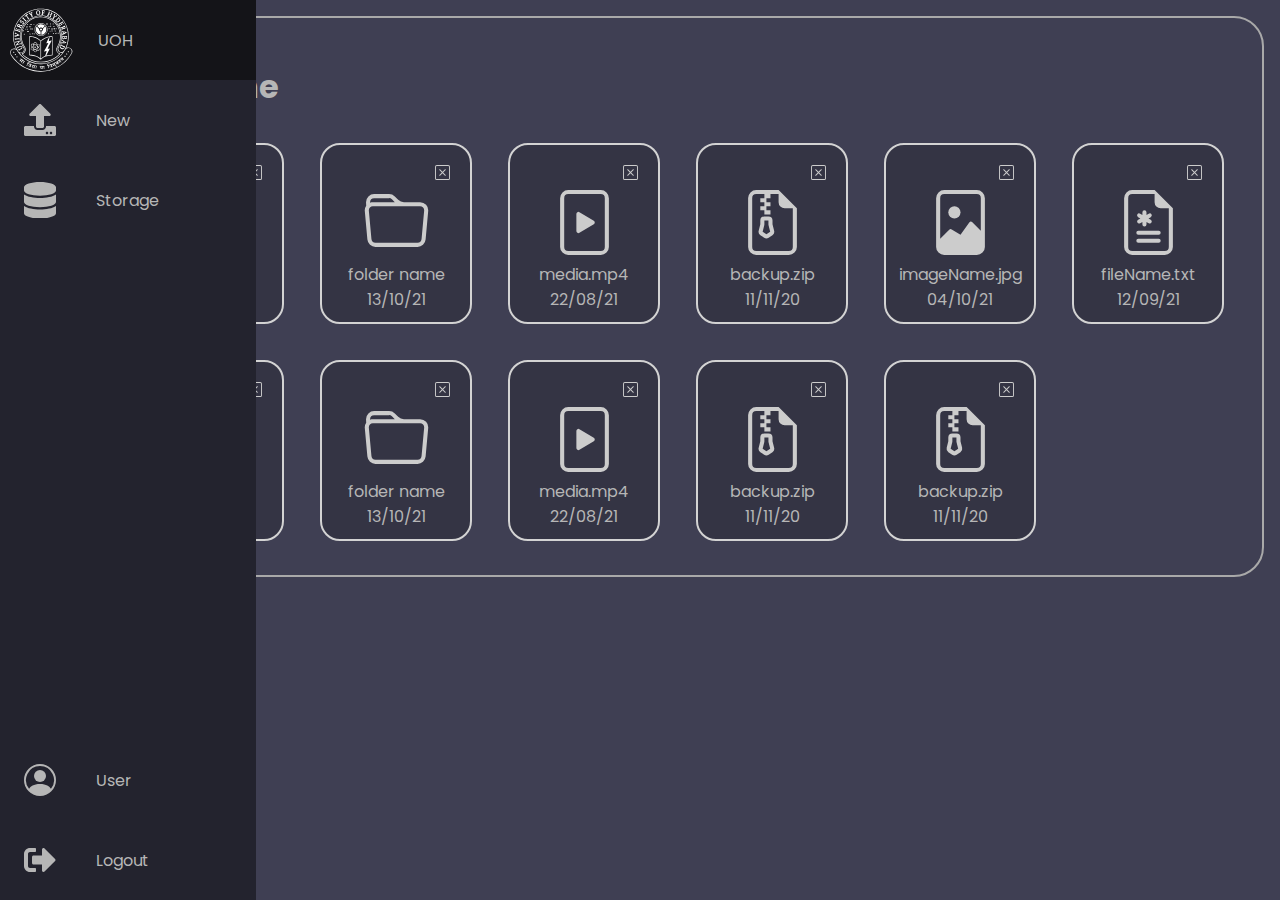
<file: index.html>
<!DOCTYPE html>
<html lang="en">


<head>
    <meta charset="UTF-8">
    <meta http-equiv="X-UA-Compatible" content="IE=edge">
    <meta name="viewport" content="width=device-width, initial-scale=1.0">
    <title>Home - UOH Docs</title>
    <link href="https://fonts.googleapis.com/css2?family=Poppins:wght@700&display=swap" rel="stylesheet">
    <link rel="stylesheet" href="style.css">

    <style>
        main {
            background: transparent;
            z-index: -1;
        }

        nav {
            z-index: 1;
        }

        .container {
            width: 100%;
            display: flex;
            flex-wrap: wrap;
            gap: 1em;
            /* justify-content: space-evenly; */
        }


        .mini-container {
            width: 100px;
            display: flex;
            flex-direction: column;
            border: 2px solid lightgrey;
            border-radius: 20px;
            margin: 10px;
            padding: 10px;
            align-items: center;
            justify-content: center;
            background: #343444;
            flex: 0 1 8em;
            /* margin-right: auto; */
            /* z-index: -1; */
        }

        .container img {
            width: 65px;
            filter: invert(0.8);
            cursor: pointer;

        }

        .file-name {
            cursor: pointer;
        }

        .actions {
            width: 100%;
            display: flex;
            align-items: center;
            justify-content: center;
        }

        .actions img {
            width: 15px;
            margin: 5px;
            padding: 5px;
            margin-left: auto;
        }
    </style>
</head>

<body>

    <nav class="navbar">
        <ul class="navbar-nav">

            <li class="nav-item logo">
                <a href="./index.html" class="nav-link">
                    <img src="./icons/uoh.svg" alt="uoh logo" id="logo-img">
                    <span class="link-text">UOH</span>
                </a>
            </li>

            <li class="nav-item">
                <a href="./upload.html" class="nav-link">
                    <svg aria-hidden="true" focusable="false" data-prefix="fas" data-icon="upload"
                        class="svg-inline--fa fa-upload fa-w-16" role="img" xmlns="http://www.w3.org/2000/svg"
                        viewBox="0 0 512 512">
                        <path fill="currentColor"
                            d="M296 384h-80c-13.3 0-24-10.7-24-24V192h-87.7c-17.8 0-26.7-21.5-14.1-34.1L242.3 5.7c7.5-7.5 19.8-7.5 27.3 0l152.2 152.2c12.6 12.6 3.7 34.1-14.1 34.1H320v168c0 13.3-10.7 24-24 24zm216-8v112c0 13.3-10.7 24-24 24H24c-13.3 0-24-10.7-24-24V376c0-13.3 10.7-24 24-24h136v8c0 30.9 25.1 56 56 56h80c30.9 0 56-25.1 56-56v-8h136c13.3 0 24 10.7 24 24zm-124 88c0-11-9-20-20-20s-20 9-20 20 9 20 20 20 20-9 20-20zm64 0c0-11-9-20-20-20s-20 9-20 20 9 20 20 20 20-9 20-20z">
                        </path>
                    </svg>
                    <span class="link-text">New</span>
                </a>
            </li>

            <li class="nav-item">
                <a href="./storage.html" class="nav-link">
                    <svg aria-hidden="true" focusable="false" data-prefix="fas" data-icon="database"
                        class="svg-inline--fa fa-database fa-w-14" role="img" xmlns="http://www.w3.org/2000/svg"
                        viewBox="0 0 448 512">
                        <path fill="currentColor"
                            d="M448 73.143v45.714C448 159.143 347.667 192 224 192S0 159.143 0 118.857V73.143C0 32.857 100.333 0 224 0s224 32.857 224 73.143zM448 176v102.857C448 319.143 347.667 352 224 352S0 319.143 0 278.857V176c48.125 33.143 136.208 48.572 224 48.572S399.874 209.143 448 176zm0 160v102.857C448 479.143 347.667 512 224 512S0 479.143 0 438.857V336c48.125 33.143 136.208 48.572 224 48.572S399.874 369.143 448 336z">
                        </path>
                    </svg>
                    <span class="link-text">Storage</span>
                </a>
            </li>

            <li class="nav-item">
                <a href="./user.html" class="nav-link">
                    <svg xmlns="http://www.w3.org/2000/svg" fill="currentColor" class="bi bi-person-circle"
                        viewBox="0 0 16 16">
                        <path d="M11 6a3 3 0 1 1-6 0 3 3 0 0 1 6 0z" />
                        <path fill-rule="evenodd"
                            d="M0 8a8 8 0 1 1 16 0A8 8 0 0 1 0 8zm8-7a7 7 0 0 0-5.468 11.37C3.242 11.226 4.805 10 8 10s4.757 1.225 5.468 2.37A7 7 0 0 0 8 1z" />
                    </svg>
                    <span class="link-text">User</span>
                </a>
            </li>

            <li class="nav-item">
                <a href="./homepage.html" class="nav-link">
                    <svg aria-hidden="true" focusable="false" data-prefix="fas" data-icon="sign-out-alt"
                        class="svg-inline--fa fa-sign-out-alt fa-w-16" role="img" xmlns="http://www.w3.org/2000/svg"
                        viewBox="0 0 512 512">
                        <path fill="currentColor"
                            d="M497 273L329 441c-15 15-41 4.5-41-17v-96H152c-13.3 0-24-10.7-24-24v-96c0-13.3 10.7-24 24-24h136V88c0-21.4 25.9-32 41-17l168 168c9.3 9.4 9.3 24.6 0 34zM192 436v-40c0-6.6-5.4-12-12-12H96c-17.7 0-32-14.3-32-32V160c0-17.7 14.3-32 32-32h84c6.6 0 12-5.4 12-12V76c0-6.6-5.4-12-12-12H96c-53 0-96 43-96 96v192c0 53 43 96 96 96h84c6.6 0 12-5.4 12-12z">
                        </path>
                    </svg>
                    <span class="link-text">Logout</span>
                </a>
            </li>

        </ul>
    </nav>


    <main>
        <h1>
            Welcome
        </h1>

        <div class="container">

            <div class="mini-container">
                <div class="actions">
                    <img src="./icons/deleteIcon.svg" alt="delete icon" draggable="false">
                </div>
                <div class="content">
                    <img src="./icons/fileIconNew.svg" alt="file icon" draggable="false">
                </div>
                <div class="file-name">
                    fileName.txt
                </div>
                <div class="actions">
                    <span class="date-modified">12/09/21</span>
                </div>

            </div>

            <div class="mini-container">
                <div class="actions">
                    <img src="./icons/deleteIcon.svg" alt="delete icon" draggable="false">
                </div>
                <div class="content">
                    <img src="./icons/folderIcon.svg" alt="folder icon" draggable="false">
                </div>
                <div class="file-name">
                    folder name
                </div>
                <div class="actions">
                    <span class="date-modified">13/10/21</span>
                </div>

            </div>

            <div class="mini-container">
                <div class="actions">
                    <img src="./icons/deleteIcon.svg" alt="delete icon" draggable="false">
                </div>
                <div class="content">
                    <img src="./icons/mediaFile.svg" alt="media icon" draggable="false">
                </div>
                <div class="file-name">
                    media.mp4
                </div>
                <div class="actions">
                    <span class="date-modified">22/08/21</span>
                </div>

            </div>

            <div class="mini-container">
                <div class="actions">
                    <img src="./icons/deleteIcon.svg" alt="delete icon" draggable="false">
                </div>
                <div class="content">
                    <img src="./icons/folderZipIcon.svg" alt="folder zip icon" draggable="false">
                </div>
                <div class="file-name">
                    backup.zip
                </div>
                <div class="actions">
                    <span class="date-modified">11/11/20</span>
                </div>

            </div>

            <div class="mini-container">
                <div class="actions">
                    <img src="./icons/deleteIcon.svg" alt="delete icon" draggable="false">
                </div>
                <div class="content">
                    <img src="./icons/imageFile.svg" alt="image icon" draggable="false">
                </div>
                <div class="file-name">
                    imageName.jpg
                </div>
                <div class="actions">
                    <span class="date-modified">04/10/21</span>
                </div>

            </div>

            <div class="mini-container">
                <div class="actions">
                    <img src="./icons/deleteIcon.svg" alt="delete icon" draggable="false">
                </div>
                <div class="content">
                    <img src="./icons/fileIconNew.svg" alt="file icon" draggable="false">
                </div>
                <div class="file-name">
                    fileName.txt
                </div>
                <div class="actions">
                    <span class="date-modified">12/09/21</span>
                </div>

            </div>

            <div class="mini-container">
                <div class="actions">
                    <img src="./icons/deleteIcon.svg" alt="delete icon" draggable="false">
                </div>
                <div class="content">
                    <img src="./icons/fileIconNew.svg" alt="file icon" draggable="false">
                </div>
                <div class="file-name">
                    fileName.txt
                </div>
                <div class="actions">
                    <span class="date-modified">12/09/21</span>
                </div>

            </div>

            <div class="mini-container">
                <div class="actions">
                    <img src="./icons/deleteIcon.svg" alt="delete icon" draggable="false">
                </div>
                <div class="content">
                    <img src="./icons/folderIcon.svg" alt="folder icon" draggable="false">
                </div>
                <div class="file-name">
                    folder name
                </div>
                <div class="actions">
                    <span class="date-modified">13/10/21</span>
                </div>

            </div>

            <div class="mini-container">
                <div class="actions">
                    <img src="./icons/deleteIcon.svg" alt="delete icon" draggable="false">
                </div>
                <div class="content">
                    <img src="./icons/mediaFile.svg" alt="media icon" draggable="false">
                </div>
                <div class="file-name">
                    media.mp4
                </div>
                <div class="actions">
                    <span class="date-modified">22/08/21</span>
                </div>

            </div>

            <div class="mini-container">
                <div class="actions">
                    <img src="./icons/deleteIcon.svg" alt="delete icon" draggable="false">
                </div>
                <div class="content">
                    <img src="./icons/folderZipIcon.svg" alt="folder zip icon" draggable="false">
                </div>
                <div class="file-name">
                    backup.zip
                </div>
                <div class="actions">
                    <span class="date-modified">11/11/20</span>
                </div>

            </div>
            
            <div class="mini-container">
                <div class="actions">
                    <img src="./icons/deleteIcon.svg" alt="delete icon" draggable="false">
                </div>
                <div class="content">
                    <img src="./icons/folderZipIcon.svg" alt="folder zip icon" draggable="false">
                </div>
                <div class="file-name">
                    backup.zip
                </div>
                <div class="actions">
                    <span class="date-modified">11/11/20</span>
                </div>

            </div>
            

        </div>
    </main>


</body>

</html>
</file>
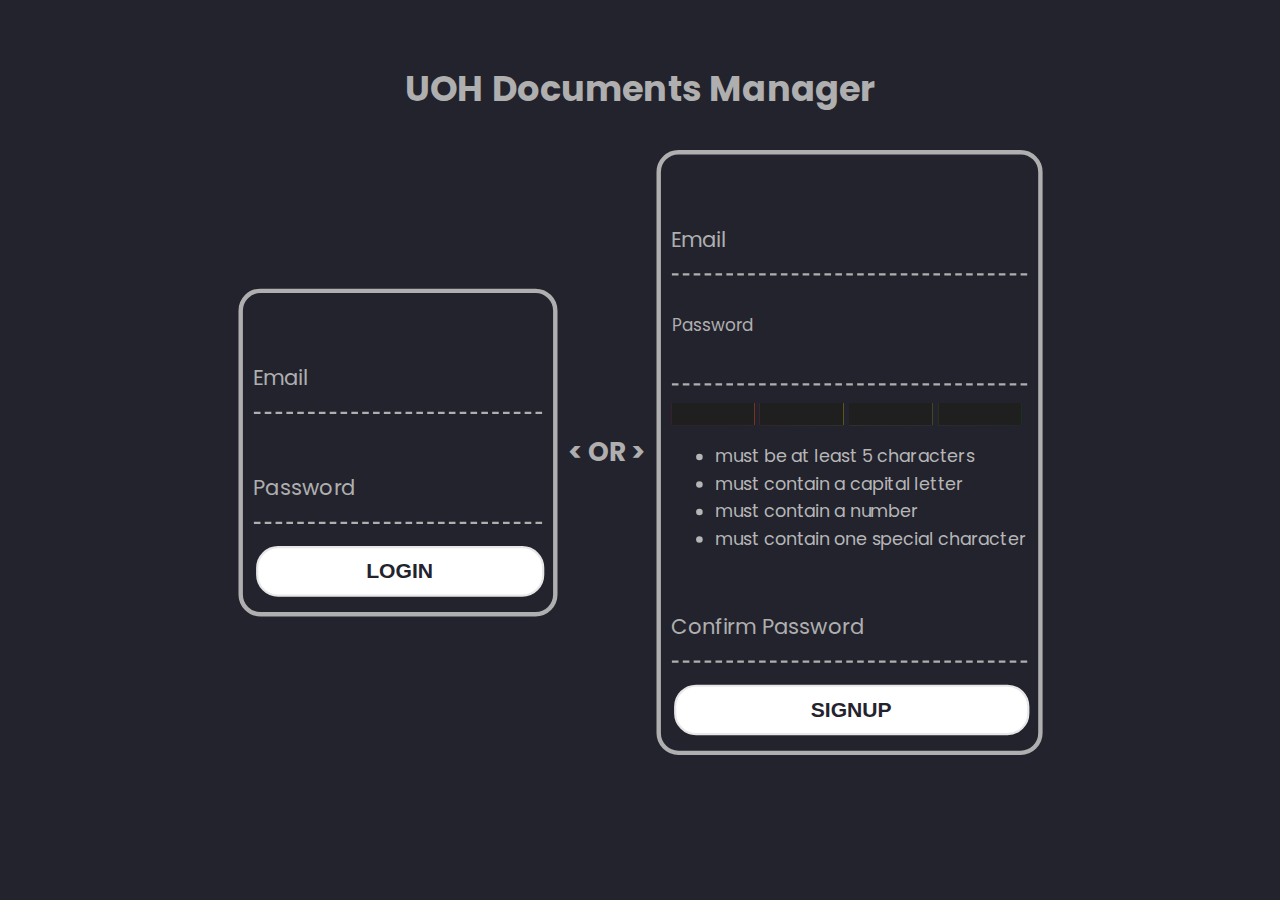
<file: homepage.html>
<!DOCTYPE html>
<html lang="en">


<head>
    <meta charset="UTF-8">
    <meta http-equiv="X-UA-Compatible" content="IE=edge">
    <meta name="viewport" content="width=device-width, initial-scale=1.0">
    <title>UOH Docs</title>
    <link href="https://fonts.googleapis.com/css2?family=Poppins:wght@700&display=swap" rel="stylesheet">
    <link rel="stylesheet" href="style.css">


    <script>
        let strength = 0;
        let validations = [];



        function validatePassword(e) {

            let bar1 = document.querySelector(".bar1");
            let bar2 = document.querySelector(".bar2");
            let bar3 = document.querySelector(".bar3");
            let bar4 = document.querySelector(".bar4");

            let rule1 = document.querySelector(".rule1");
            let rule2 = document.querySelector(".rule2");
            let rule3 = document.querySelector(".rule3");
            let rule4 = document.querySelector(".rule4");

            const password = e.value;
            validations = [
                (password.length > 5),
                (password.search(/[A-Z]/) > -1),
                (password.search(/[0-9]/) > -1),
                (password.search(/[!@#$%^&*]/) > -1)
            ];
            strength = validations.reduce((acc, cur) => acc + cur);

            if (validations[0]) {
                rule1.style.color = "yellowgreen";
            } else {
                rule1.style.color = "orangered";
            }

            if (validations[1]) {
                rule2.style.color = "yellowgreen";
            } else {
                rule2.style.color = "orangered";
            }

            if (validations[2]) {
                rule3.style.color = "yellowgreen";
            } else {
                rule3.style.color = "orangered";
            }

            if (validations[3]) {
                rule4.style.color = "yellowgreen";
            } else {
                rule4.style.color = "orangered";
            }

            if (strength > 0) {
                bar1.classList.add("bar-show");
            } else if (bar1.classList.contains("bar-show")) {
                bar1.classList.remove("bar-show");
            }

            if (strength > 1) {
                bar2.classList.add("bar-show");

            } else if (bar2.classList.contains("bar-show")) {
                bar2.classList.remove("bar-show");
            }

            if (strength > 2) {
                bar3.classList.add("bar-show");

            } else if (bar3.classList.contains("bar-show")) {
                bar3.classList.remove("bar-show");
            }

            if (strength > 3) {
                bar4.classList.add("bar-show");
                document.querySelector(".confirm-password").disabled = false;
            } else if (bar4.classList.contains("bar-show")) {
                bar4.classList.remove("bar-show");
                document.querySelector(".confirm-password").disabled = true;
            }
        }

        function matchPassword() {
            let password = document.querySelector(".password");
            let confirmPassword = document.querySelector(".confirm-password");

            if (password.value == confirmPassword.value) {
                confirmPassword.style.color = "yellowgreen";
            } else {
                confirmPassword.style.color = "orangered";
            }
        }


    </script>

    <style>
        body {
            background-color: #23232e;
            margin: 8vh 10vw;
            transform: scale(1.1);
        }

        .container {
            display: flex;
            flex-direction: column;
            align-items: center;
            justify-content: center;
        }

        .heading {
            color: #afafaf;
        }

        .login-signup {
            display: flex;
            align-items: center;
            justify-content: space-around;
            flex-wrap: wrap;
        }

        .or {
            color: #afafaf;
        }

        .form-container {
            border: 4px solid #afafaf;
            border-radius: 20px;
            padding: 10px;
            margin: 10px;
        }

        form {
            --text-color: #afafaf;
            max-width: 500px;
        }

        .field {
            width: 100%;
            position: relative;
            border-bottom: 2px dashed var(--text-color);
            margin: 4rem auto 1rem;
        }

        .label {
            color: var(--text-color);
            font-size: 1.2rem;
        }

        .input {
            outline: none;
            border: none;
            overflow: hidden;
            margin: 0;
            width: 100%;
            padding: 0.25rem 0;
            background: none;
            color: white;
            font-size: 1.2rem;
            font-weight: bold;
        }

        .input:valid {
            color: yellowgreen;
        }

        .input:invalid {
            color: orangered;
        }

        .field::after {
            content: "";
            position: relative;
            display: block;
            height: 4px;
            width: 100%;
            background: #d16dff;
            transform: scaleX(0);
            transform-origin: 0%;
            transition: transform 500ms ease;
            top: 2px;
        }

        .field:focus-within {
            border-color: transparent;
        }

        .field:focus-within::after {
            transform: scaleX(1);
        }

        .label {
            z-index: -1;
            position: absolute;
            left: 0;
            bottom: 0;
            transform: translateY(-1rem);
            transform-origin: 0%;
            transition: transform 400ms ease;
        }

        .field:focus-within .label,
        .input:not(:placeholder-shown)+.label {
            transform: scale(0.8) translateY(-3rem);
        }

        .strength {
            display: flex;
            height: 20px;
            width: 100%;
        }

        .bar {
            margin-right: 5px;
            height: 100%;
            width: 25%;
            transition: box-shadow 500ms;
            box-shadow: inset 0px 20px #1f1f1f;
        }

        .bar-show {
            box-shadow: none;
        }

        .bar1 {
            background: linear-gradient(to right, red, orangered);
        }

        .bar2 {
            background: linear-gradient(to right, orangered, yellow);
        }

        .bar3 {
            background: linear-gradient(to right, yellow, yellowgreen);
        }

        .bar4 {
            background: linear-gradient(to right, yellowgreen, green);
        }

        button {
            width: 100%;
            border-radius: 20px;
            background-color: white;
            border: none;
            color: #23232e;
            padding: 10px 25px;
            text-align: center;
            text-decoration: none;
            display: inline-block;
            font-size: 1.2rem;
            margin: 4px 2px;
            transition-duration: 0.4s;
            cursor: pointer;
            text-transform: uppercase;
            border: 2px solid #e7e7e7;
            font-weight: bolder;
        }

        button:hover {
            background-color: #afafaf;
        }

        /* Small Screens */
        @media only screen and (max-width: 800px) {
            .login-signup {
                display: flex;
                flex-direction: column;
                justify-content: center;
                align-items: center;
                flex-wrap: wrap;
            }

        }

        /* Large Screens */
        @media only screen and (min-width: 800px) {
            .login-signup {
                display: flex;
                align-items: center;
                justify-content: space-around;
                flex-wrap: wrap;
            }
        }
    </style>
</head>

<body>

    <div class="container">
        <div class="heading">
            <h1>
                UOH Documents Manager
            </h1>
        </div>

        <div class="login-signup">
            <div id="login" class="form-container">

                <form action="./index.html" >
                    <div class="field">
                        <input type="email" name="email" class="input" placeholder="" required />
                        <label for="email" class="label">Email</label>
                    </div>

                    <div class="field">
                        <input type="password" name="password" class="input" placeholder="" required />
                        <label for="password" class="label">Password</label>
                    </div>

                    <div class="button">
                        <button type="submit">
                            LOGIN
                        </button>
                    </div>
                </form>

            </div>

            <div class="or">
                <h2>
                    &lt; OR &gt;
                </h2>
            </div>

            <div id="signup" class="form-container">

                <form onsubmit="return false">

                    <div class="field">
                        <input type="email" name="email" class="input" placeholder="" required />
                        <label for="email" class="label">Email</label>
                    </div>

                    <div class="field">
                        <input type="password" name="password" class="input password" oninput="validatePassword(this)"
                            required />
                        <label for="password" class="label">Password</label>
                    </div>

                    <div class="strength">
                        <span class="bar bar1"></span>
                        <span class="bar bar2"></span>
                        <span class="bar bar3"></span>
                        <span class="bar bar4"></span>
                    </div>

                    <ul>
                        <li class="rule1"> must be at least 5 characters</li>
                        <li class="rule2"> must contain a capital letter</li>
                        <li class="rule3"> must contain a number</li>
                        <li class="rule4"> must contain one special character</li>
                    </ul>

                    <div class="field">
                        <input type="password" name="confirm-password" class="input confirm-password" placeholder=""
                            oninput="matchPassword(this)" required disabled />
                        <label for="confirm-password" class="label">Confirm Password</label>
                    </div>

                    <div class="button">
                        <button type="submit">SIGNUP</button>
                    </div>


                </form>
            </div>
        </div>
    </div>


</body>

</html>
</file>
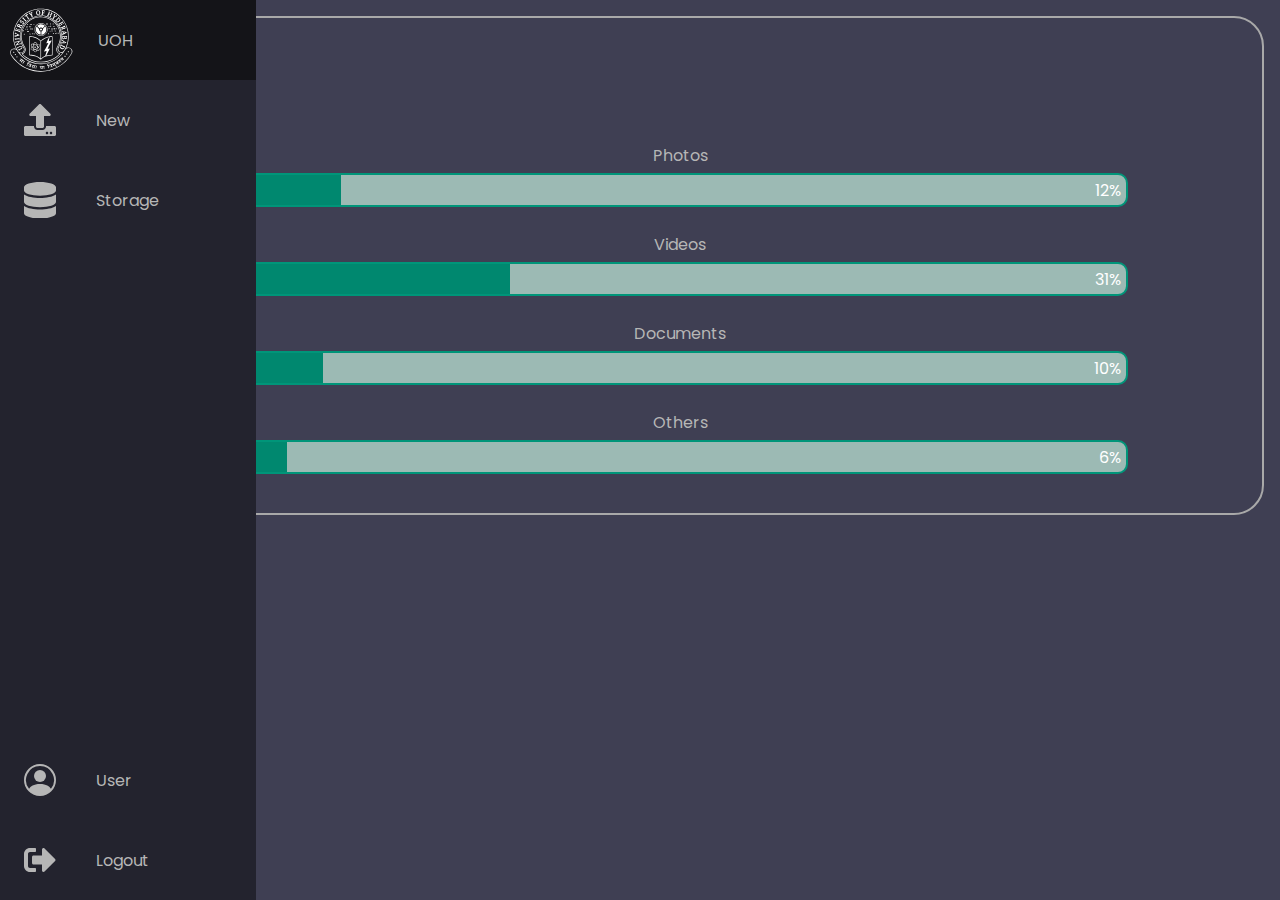
<file: storage.html>
<!DOCTYPE html>
<html lang="en">


<head>
    <meta charset="UTF-8">
    <meta http-equiv="X-UA-Compatible" content="IE=edge">
    <meta name="viewport" content="width=device-width, initial-scale=1.0">
    <title>Storage - UOH Docs</title>
    <link href="https://fonts.googleapis.com/css2?family=Poppins:wght@700&display=swap" rel="stylesheet">
    <link rel="stylesheet" href="style.css">


    <script>
        function updateProgressBar(progressBar, value) {
            value = Math.round(value);
            progressBar.querySelector(".progress__fill").style.width = `${value}%`;
            progressBar.querySelector(".progress__text").textContent = `${value}%`;
        }
    </script>

    <style>
        main {
            background: transparent;
        }

        .container {
            display: flex;
            flex-direction: column;
            align-items: center;
            justify-content: center;
        }

        .cover {
            width: 100%;
            padding: 10px;
            display: flex;
            align-items: center;
            justify-content: center;
            flex-direction: column;
        }

        .progress {
            position: relative;
            border: 2px solid #009579;
            width: 80%;
            height: 30px;
            background: #9cbab4;
            border-radius: 10px;
            overflow: hidden;
            margin: 5px;
            z-index: -1;
        }

        .progress__fill {
            width: 0%;
            height: 100%;
            background: #00886f;
            transition: all 500ms linear;
            /* transition-delay: 500ms; */
        }

        .progress__text {
            position: absolute;
            top: 50%;
            right: 5px;
            transform: translateY(-50%);
            color: #ffffff;
        }
    </style>
</head>

<body>


    <nav class="navbar">
        <ul class="navbar-nav">

            <li class="nav-item logo">
                <a href="./index.html" class="nav-link">
                    <img src="./icons/uoh.svg" alt="uoh logo" id="logo-img">
                    <span class="link-text">UOH</span>
                </a>
            </li>

            <li class="nav-item">
                <a href="./upload.html" class="nav-link">
                    <svg aria-hidden="true" focusable="false" data-prefix="fas" data-icon="upload"
                        class="svg-inline--fa fa-upload fa-w-16" role="img" xmlns="http://www.w3.org/2000/svg"
                        viewBox="0 0 512 512">
                        <path fill="currentColor"
                            d="M296 384h-80c-13.3 0-24-10.7-24-24V192h-87.7c-17.8 0-26.7-21.5-14.1-34.1L242.3 5.7c7.5-7.5 19.8-7.5 27.3 0l152.2 152.2c12.6 12.6 3.7 34.1-14.1 34.1H320v168c0 13.3-10.7 24-24 24zm216-8v112c0 13.3-10.7 24-24 24H24c-13.3 0-24-10.7-24-24V376c0-13.3 10.7-24 24-24h136v8c0 30.9 25.1 56 56 56h80c30.9 0 56-25.1 56-56v-8h136c13.3 0 24 10.7 24 24zm-124 88c0-11-9-20-20-20s-20 9-20 20 9 20 20 20 20-9 20-20zm64 0c0-11-9-20-20-20s-20 9-20 20 9 20 20 20 20-9 20-20z">
                        </path>
                    </svg>
                    <span class="link-text">New</span>
                </a>
            </li>

            <li class="nav-item">
                <a href="./storage.html" class="nav-link">
                    <svg aria-hidden="true" focusable="false" data-prefix="fas" data-icon="database"
                        class="svg-inline--fa fa-database fa-w-14" role="img" xmlns="http://www.w3.org/2000/svg"
                        viewBox="0 0 448 512">
                        <path fill="currentColor"
                            d="M448 73.143v45.714C448 159.143 347.667 192 224 192S0 159.143 0 118.857V73.143C0 32.857 100.333 0 224 0s224 32.857 224 73.143zM448 176v102.857C448 319.143 347.667 352 224 352S0 319.143 0 278.857V176c48.125 33.143 136.208 48.572 224 48.572S399.874 209.143 448 176zm0 160v102.857C448 479.143 347.667 512 224 512S0 479.143 0 438.857V336c48.125 33.143 136.208 48.572 224 48.572S399.874 369.143 448 336z">
                        </path>
                    </svg>
                    <span class="link-text">Storage</span>
                </a>
            </li>

            <li class="nav-item">
                <a href="./user.html" class="nav-link">
                    <svg xmlns="http://www.w3.org/2000/svg" fill="currentColor" class="bi bi-person-circle"
                        viewBox="0 0 16 16">
                        <path d="M11 6a3 3 0 1 1-6 0 3 3 0 0 1 6 0z" />
                        <path fill-rule="evenodd"
                            d="M0 8a8 8 0 1 1 16 0A8 8 0 0 1 0 8zm8-7a7 7 0 0 0-5.468 11.37C3.242 11.226 4.805 10 8 10s4.757 1.225 5.468 2.37A7 7 0 0 0 8 1z" />
                    </svg>
                    <span class="link-text">User</span>
                </a>
            </li>

            <li class="nav-item">
                <a href="./homepage.html" class="nav-link">
                    <svg aria-hidden="true" focusable="false" data-prefix="fas" data-icon="sign-out-alt"
                        class="svg-inline--fa fa-sign-out-alt fa-w-16" role="img" xmlns="http://www.w3.org/2000/svg"
                        viewBox="0 0 512 512">
                        <path fill="currentColor"
                            d="M497 273L329 441c-15 15-41 4.5-41-17v-96H152c-13.3 0-24-10.7-24-24v-96c0-13.3 10.7-24 24-24h136V88c0-21.4 25.9-32 41-17l168 168c9.3 9.4 9.3 24.6 0 34zM192 436v-40c0-6.6-5.4-12-12-12H96c-17.7 0-32-14.3-32-32V160c0-17.7 14.3-32 32-32h84c6.6 0 12-5.4 12-12V76c0-6.6-5.4-12-12-12H96c-53 0-96 43-96 96v192c0 53 43 96 96 96h84c6.6 0 12-5.4 12-12z">
                        </path>
                    </svg>
                    <span class="link-text">Logout</span>
                </a>
            </li>

        </ul>
    </nav>


    <main>
        <h1>
            Storage
        </h1>


        <div class="container">
            <div class="cover photos">
                Photos
                <div class="progress">
                    <div class="progress__fill"></div>
                    <span class="progress__text">12%</span>
                </div>
            </div>

            <div class="cover videos">
                Videos
                <div class="progress">
                    <div class="progress__fill"></div>
                    <span class="progress__text">31%</span>
                    Videos
                </div>
            </div>

            <div class="cover documents">
                Documents
                <div class="progress">
                    <div class="progress__fill"></div>
                    <span class="progress__text">10%</span>
                    Documents
                </div>
            </div>

            <div class="cover others">
                Others
                <div class="progress">
                    <div class="progress__fill"></div>
                    <span class="progress__text">6%</span>
                    Others
                </div>
            </div>


        </div>
    </main>

    <script>
        const myProgressBar = document.querySelectorAll(".progress");
        updateProgressBar(myProgressBar[0], 12);
        updateProgressBar(myProgressBar[1], 31);
        updateProgressBar(myProgressBar[2], 10);
        updateProgressBar(myProgressBar[3], 6);
    </script>
</body>

</html>
</file>
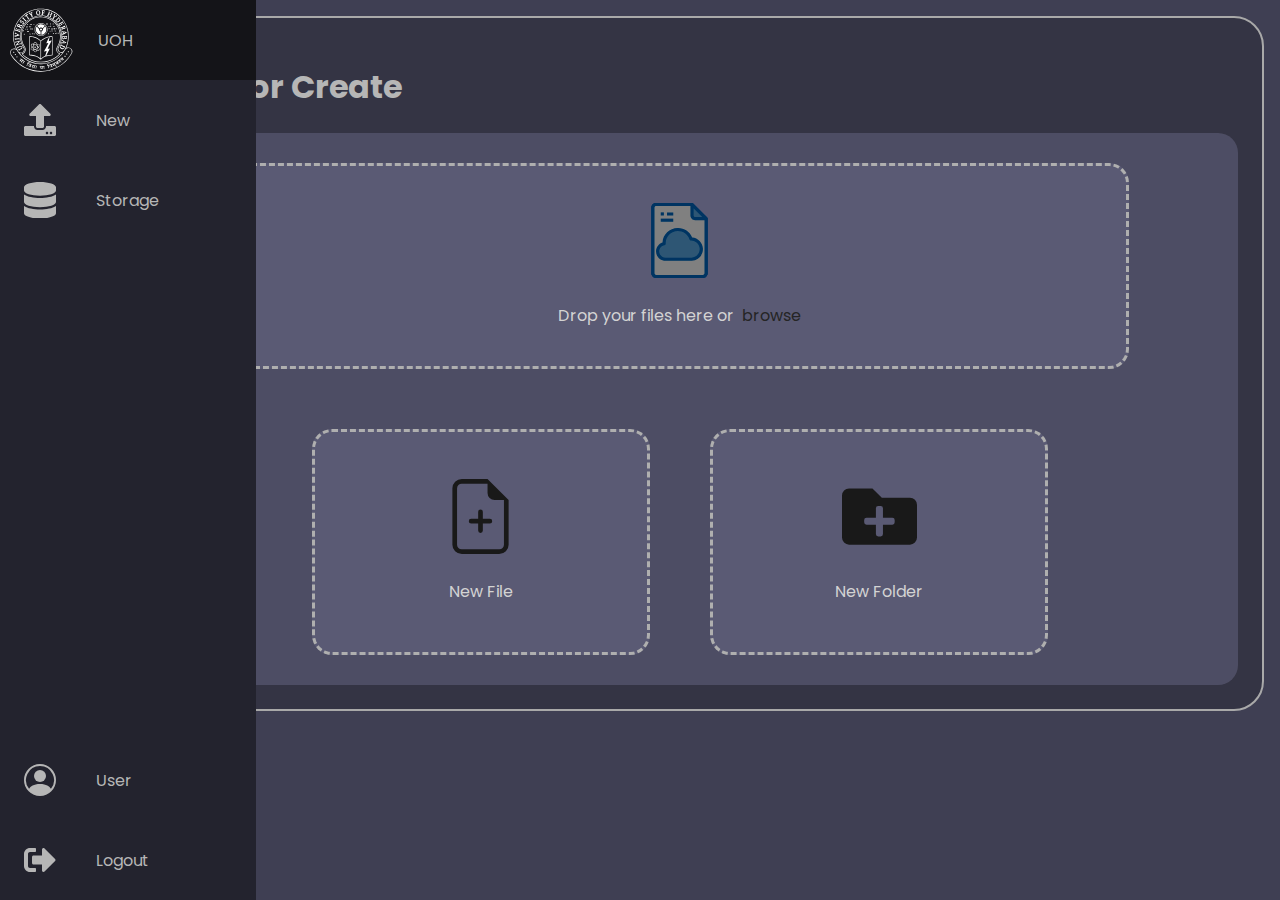
<file: upload.html>
<!DOCTYPE html>
<html lang="en">


<head>
    <meta charset="UTF-8">
    <meta http-equiv="X-UA-Compatible" content="IE=edge">
    <meta name="viewport" content="width=device-width, initial-scale=1.0">
    <title>New File - UOH Docs</title>
    <link href="https://fonts.googleapis.com/css2?family=Poppins:wght@700&display=swap" rel="stylesheet">
    <link rel="stylesheet" href="style.css">


    <style>
        .upload-container {
            display: flex;
            flex-direction: column;
            align-items: center;
            justify-content: center;
            border-radius: 20px;
            background: #6868867c;
        }

        .drop-zone {
            width: 80%;
            min-height: 200px;
            border: 3px dashed #afafaf;
            border-radius: 20px;
            background: #6868867c;
            margin: 30px;
            display: flex;
            align-items: center;
            justify-content: center;
            flex-direction: column;
            color: lightgrey;
        }

        .dragged.drop-zone {
            background: #a8a8d47c;
            border: 3px solid #afafaf;
        }

        .icon-container {
            width: 75px;
            height: 100px;
            position: relative;
        }

        .icon-container img {
            filter: brightness(0.5) contrast(120%);
            width: 75px;
            position: absolute;
            transform-origin: bottom;
            transition: transform 200ms ease-in-out;
        }

        .icon-container .center {
            z-index: 2;
        }

        .dragged .icon-container .right {
            transform: rotate(10deg) translateX(10px);
        }

        .dragged .icon-container .left {
            transform: rotate(-10deg) translateX(-10px);
        }

        .dragged .icon-container .center {
            transform: translateY(-5px);
        }

        #file-input {
            display: none;
        }

        .browse-button {
            color: rgb(37, 37, 37);
            cursor: pointer;
        }

        .create {
            display: flex;
            align-items: center;
            justify-content: center;
            /* background: white; */
            width: 80%;
        }

        .create-file, .create-folder {
            display: flex;
            align-items: center;
            justify-content: center;
            cursor: pointer;
            padding: 10px;
            max-width: 35%;
            min-width: 30%;
        }

        .create img{
            filter: contrast(0.8);
        }
    </style>
</head>

<body>


    <nav class="navbar">
        <ul class="navbar-nav">

            <li class="nav-item logo">
                <a href="./index.html" class="nav-link">
                    <img src="./icons/uoh.svg" alt="uoh logo" id="logo-img">
                    <span class="link-text">UOH</span>
                </a>
            </li>

            <li class="nav-item">
                <a href="./upload.html" class="nav-link">
                    <svg aria-hidden="true" focusable="false" data-prefix="fas" data-icon="upload"
                        class="svg-inline--fa fa-upload fa-w-16" role="img" xmlns="http://www.w3.org/2000/svg"
                        viewBox="0 0 512 512">
                        <path fill="currentColor"
                            d="M296 384h-80c-13.3 0-24-10.7-24-24V192h-87.7c-17.8 0-26.7-21.5-14.1-34.1L242.3 5.7c7.5-7.5 19.8-7.5 27.3 0l152.2 152.2c12.6 12.6 3.7 34.1-14.1 34.1H320v168c0 13.3-10.7 24-24 24zm216-8v112c0 13.3-10.7 24-24 24H24c-13.3 0-24-10.7-24-24V376c0-13.3 10.7-24 24-24h136v8c0 30.9 25.1 56 56 56h80c30.9 0 56-25.1 56-56v-8h136c13.3 0 24 10.7 24 24zm-124 88c0-11-9-20-20-20s-20 9-20 20 9 20 20 20 20-9 20-20zm64 0c0-11-9-20-20-20s-20 9-20 20 9 20 20 20 20-9 20-20z">
                        </path>
                    </svg>
                    <span class="link-text">New</span>
                </a>
            </li>

            <li class="nav-item">
                <a href="./storage.html" class="nav-link">
                    <svg aria-hidden="true" focusable="false" data-prefix="fas" data-icon="database"
                        class="svg-inline--fa fa-database fa-w-14" role="img" xmlns="http://www.w3.org/2000/svg"
                        viewBox="0 0 448 512">
                        <path fill="currentColor"
                            d="M448 73.143v45.714C448 159.143 347.667 192 224 192S0 159.143 0 118.857V73.143C0 32.857 100.333 0 224 0s224 32.857 224 73.143zM448 176v102.857C448 319.143 347.667 352 224 352S0 319.143 0 278.857V176c48.125 33.143 136.208 48.572 224 48.572S399.874 209.143 448 176zm0 160v102.857C448 479.143 347.667 512 224 512S0 479.143 0 438.857V336c48.125 33.143 136.208 48.572 224 48.572S399.874 369.143 448 336z">
                        </path>
                    </svg>
                    <span class="link-text">Storage</span>
                </a>
            </li>

            <li class="nav-item">
                <a href="./user.html" class="nav-link">
                    <svg xmlns="http://www.w3.org/2000/svg" fill="currentColor" class="bi bi-person-circle"
                        viewBox="0 0 16 16">
                        <path d="M11 6a3 3 0 1 1-6 0 3 3 0 0 1 6 0z" />
                        <path fill-rule="evenodd"
                            d="M0 8a8 8 0 1 1 16 0A8 8 0 0 1 0 8zm8-7a7 7 0 0 0-5.468 11.37C3.242 11.226 4.805 10 8 10s4.757 1.225 5.468 2.37A7 7 0 0 0 8 1z" />
                    </svg>
                    <span class="link-text">User</span>
                </a>
            </li>

            <li class="nav-item">
                <a href="./homepage.html" class="nav-link">
                    <svg aria-hidden="true" focusable="false" data-prefix="fas" data-icon="sign-out-alt"
                        class="svg-inline--fa fa-sign-out-alt fa-w-16" role="img" xmlns="http://www.w3.org/2000/svg"
                        viewBox="0 0 512 512">
                        <path fill="currentColor"
                            d="M497 273L329 441c-15 15-41 4.5-41-17v-96H152c-13.3 0-24-10.7-24-24v-96c0-13.3 10.7-24 24-24h136V88c0-21.4 25.9-32 41-17l168 168c9.3 9.4 9.3 24.6 0 34zM192 436v-40c0-6.6-5.4-12-12-12H96c-17.7 0-32-14.3-32-32V160c0-17.7 14.3-32 32-32h84c6.6 0 12-5.4 12-12V76c0-6.6-5.4-12-12-12H96c-53 0-96 43-96 96v192c0 53 43 96 96 96h84c6.6 0 12-5.4 12-12z">
                        </path>
                    </svg>
                    <span class="link-text">Logout</span>
                </a>
            </li>

        </ul>
    </nav>


    <main>
        <h1>
            Upload or Create
        </h1>

        <section class="upload-container">

            <div class="drop-zone">
                <div class="icon-container">
                    <img src="./icons/file.svg" alt="file icon" class="center" draggable="false">
                    <img src="./icons/file.svg" alt="file icon" class="left" draggable="false">
                    <img src="./icons/file.svg" alt="file icon" class="right" draggable="false">
                </div>

                <input type="file" id="file-input">
                <div class="title">
                    Drop your files here or &nbsp<span class="browse-button">browse</span>
                </div>
            </div>

            <div class="create">
                <div class="drop-zone create-file">
                    <div class="icon-container">
                        <img src="./icons/createFile.svg" alt="create file icon" draggable="false">
                    </div>

                    <div class="title">
                        New File
                    </div>
                </div>

                <div class="drop-zone create-folder">
                    <div class="icon-container">
                        <img src="./icons/createFolder.svg" alt="create folder icon" draggable="false">
                    </div>

                    <div class="title">
                        New Folder
                    </div>
                </div>
            </div>


        </section>
    </main>


    <script>
        const dropZone = document.querySelector(".drop-zone");
        const fileInput = document.querySelector("#file-input");
        const browseButton = document.querySelector(".browse-button");

        dropZone.addEventListener("dragover", (e) => {
            e.preventDefault();
            if (!dropZone.classList.contains("dragged")) {
                dropZone.classList.add("dragged");
            }
        })

        dropZone.addEventListener("dragleave", () => {
            if (dropZone.classList.contains("dragged")) {
                dropZone.classList.remove("dragged");
            }
        })

        dropZone.addEventListener("drop", (e) => {
            e.preventDefault();
            if (dropZone.classList.contains("dragged")) {
                dropZone.classList.remove("dragged");
            }

            const files = e.dataTransfer.files;
            if (files.length) {
                fileInput.files = files;
            }
        })

        browseButton.addEventListener("click", () => {
            fileInput.click();
        })

    </script>
</body>

</html>
</file>
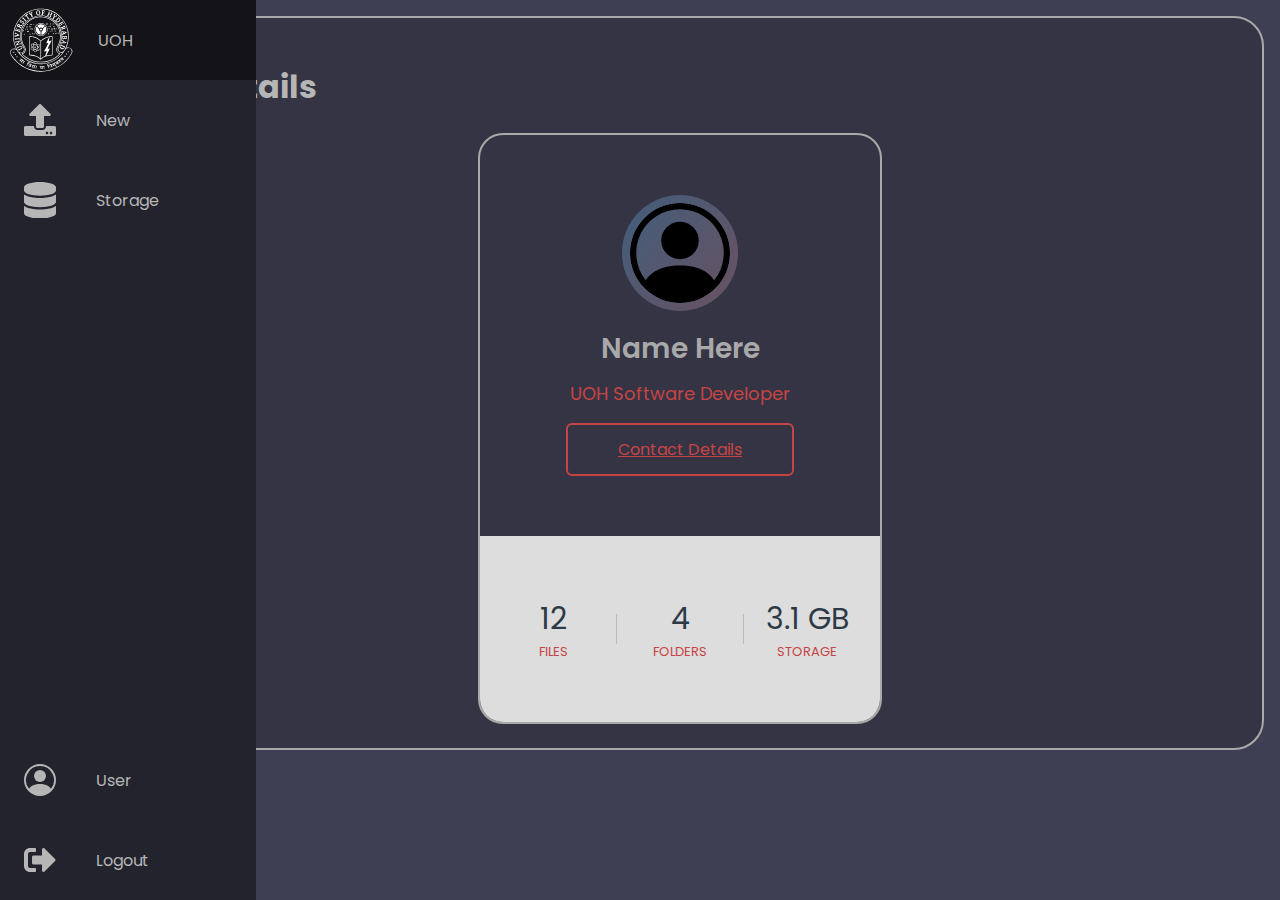
<file: user.html>
<!DOCTYPE html>
<html lang="en">


<head>
    <meta charset="UTF-8">
    <meta http-equiv="X-UA-Compatible" content="IE=edge">
    <meta name="viewport" content="width=device-width, initial-scale=1.0">
    <title>User - UOH Docs</title>
    <link href="https://fonts.googleapis.com/css2?family=Poppins:wght@700&display=swap" rel="stylesheet">
    <link rel="stylesheet" href="style.css">
</head>

<script>
    function toggleDetails(ele) {
        details = document.querySelector(".contact-details");
        ele.style.display = "none";
        details.style.display = "block";
    }
</script>

<style>
    .container {
        display: flex;
        align-items: center;
        justify-content: center;
    }

    .profile-card {
        width: 400px;
        text-align: center;
        border-radius: 25px;
        overflow: hidden;
        border: 2px solid darkgrey;
    }

    .card-header {
        background: transparent;
        padding: 60px 40px;
    }

    .pic {
        display: inline-block;
        padding: 8px;
        background: linear-gradient(130deg, #425e7c, #914444);
        margin: auto;
        border-radius: 50%;
        background-size: 200% 200%;
        animation: animated-gradient 2s linear infinite;
    }

    .pic img {
        display: block;
        width: 100px;
        height: 100px;
        border-radius: 50%;
    }

    .name {
        color: darkgrey;
        font-size: 28px;
        font-weight: 600;
        margin: 10px 0;
    }

    .desc {
        font-size: 18px;
        color: #c74444;
    }

    .contact-btn {
        display: inline-block;
        padding: 12px 50px;
        color: #c74444;
        border: 2px solid #c74444;;
        border-radius: 6px;
        margin-top: 16px;
        transition: .3s linear;
    }

    .card-footer {
        background: #dddddd;
        padding: 60px 10px;
    }

    .numbers {
        display: flex;
        align-items: center;
    }

    .item {
        flex: 1;
        text-transform: uppercase;
        font-size: 13px;
        color: #c74444;;
    }

    .item span {
        display: block;
        color: #2c3a47;
        font-size: 30px;
    }

    .border {
        width: 1px;
        height: 30px;
        background: #bbb;
    }
</style>

<body>


    <nav class="navbar">
        <ul class="navbar-nav">

            <li class="nav-item logo">
                <a href="./index.html" class="nav-link">
                    <img src="./icons/uoh.svg" alt="uoh logo" id="logo-img">
                    <span class="link-text">UOH</span>
                </a>
            </li>

            <li class="nav-item">
                <a href="./upload.html" class="nav-link">
                    <svg aria-hidden="true" focusable="false" data-prefix="fas" data-icon="upload"
                        class="svg-inline--fa fa-upload fa-w-16" role="img" xmlns="http://www.w3.org/2000/svg"
                        viewBox="0 0 512 512">
                        <path fill="currentColor"
                            d="M296 384h-80c-13.3 0-24-10.7-24-24V192h-87.7c-17.8 0-26.7-21.5-14.1-34.1L242.3 5.7c7.5-7.5 19.8-7.5 27.3 0l152.2 152.2c12.6 12.6 3.7 34.1-14.1 34.1H320v168c0 13.3-10.7 24-24 24zm216-8v112c0 13.3-10.7 24-24 24H24c-13.3 0-24-10.7-24-24V376c0-13.3 10.7-24 24-24h136v8c0 30.9 25.1 56 56 56h80c30.9 0 56-25.1 56-56v-8h136c13.3 0 24 10.7 24 24zm-124 88c0-11-9-20-20-20s-20 9-20 20 9 20 20 20 20-9 20-20zm64 0c0-11-9-20-20-20s-20 9-20 20 9 20 20 20 20-9 20-20z">
                        </path>
                    </svg>
                    <span class="link-text">New</span>
                </a>
            </li>

            <li class="nav-item">
                <a href="./storage.html" class="nav-link">
                    <svg aria-hidden="true" focusable="false" data-prefix="fas" data-icon="database"
                        class="svg-inline--fa fa-database fa-w-14" role="img" xmlns="http://www.w3.org/2000/svg"
                        viewBox="0 0 448 512">
                        <path fill="currentColor"
                            d="M448 73.143v45.714C448 159.143 347.667 192 224 192S0 159.143 0 118.857V73.143C0 32.857 100.333 0 224 0s224 32.857 224 73.143zM448 176v102.857C448 319.143 347.667 352 224 352S0 319.143 0 278.857V176c48.125 33.143 136.208 48.572 224 48.572S399.874 209.143 448 176zm0 160v102.857C448 479.143 347.667 512 224 512S0 479.143 0 438.857V336c48.125 33.143 136.208 48.572 224 48.572S399.874 369.143 448 336z">
                        </path>
                    </svg>
                    <span class="link-text">Storage</span>
                </a>
            </li>

            <li class="nav-item">
                <a href="./user.html" class="nav-link">
                    <svg xmlns="http://www.w3.org/2000/svg" fill="currentColor" class="bi bi-person-circle"
                        viewBox="0 0 16 16">
                        <path d="M11 6a3 3 0 1 1-6 0 3 3 0 0 1 6 0z" />
                        <path fill-rule="evenodd"
                            d="M0 8a8 8 0 1 1 16 0A8 8 0 0 1 0 8zm8-7a7 7 0 0 0-5.468 11.37C3.242 11.226 4.805 10 8 10s4.757 1.225 5.468 2.37A7 7 0 0 0 8 1z" />
                    </svg>
                    <span class="link-text">User</span>
                </a>
            </li>

            <li class="nav-item">
                <a href="./homepage.html" class="nav-link">
                    <svg aria-hidden="true" focusable="false" data-prefix="fas" data-icon="sign-out-alt"
                        class="svg-inline--fa fa-sign-out-alt fa-w-16" role="img" xmlns="http://www.w3.org/2000/svg"
                        viewBox="0 0 512 512">
                        <path fill="currentColor"
                            d="M497 273L329 441c-15 15-41 4.5-41-17v-96H152c-13.3 0-24-10.7-24-24v-96c0-13.3 10.7-24 24-24h136V88c0-21.4 25.9-32 41-17l168 168c9.3 9.4 9.3 24.6 0 34zM192 436v-40c0-6.6-5.4-12-12-12H96c-17.7 0-32-14.3-32-32V160c0-17.7 14.3-32 32-32h84c6.6 0 12-5.4 12-12V76c0-6.6-5.4-12-12-12H96c-53 0-96 43-96 96v192c0 53 43 96 96 96h84c6.6 0 12-5.4 12-12z">
                        </path>
                    </svg>
                    <span class="link-text">Logout</span>
                </a>
            </li>

        </ul>
    </nav>


    <main>
        <h1>
            User Details
        </h1>

        <div class="container">
            <div class="profile-card">
                <div class="card-header">
                    <div class="pic">
                        <img src="./icons/user.svg" alt="user pic">
                    </div>
                    <div class="name">Name Here</div>
                    <div class="desc">UOH Software Developer</div>
                    <a href="#" class="contact-btn" onclick="toggleDetails(this);">Contact Details</a>
                    <div class="contact-details" style="display: none">
                        dummyemail@gmail.com <br> +91 98765 12345
                    </div>
                </div>
                <div class="card-footer">
                    <div class="numbers">
                        <div class="item">
                            <span>12</span>
                            Files
                        </div>
                        <div class="border"></div>
                        <div class="item">
                            <span>4</span>
                            Folders
                        </div>
                        <div class="border"></div>
                        <div class="item">
                            <span>3.1 GB</span>
                            Storage
                        </div>
                    </div>
                </div>
            </div>
        </div>
    </main>


</body>

</html>
</file>
<file: style.css>
:root {
    font-size: 16px;
    font-family: 'Poppins', sans-serif;

    --text-primary: #b6b6b6;
    --text-secondary: #ececec;
    --bg-primary: #23232e;
    --bg-secondary: #141418;
    --transition-speed: 600ms;
}

body {
    margin: 0;
    padding: 0;
    color: var(--text-primary);
    background-color: #3f3f53;
}

body::-webkit-scrollbar {
    width: 0.25rem;
}

body::-webkit-scrollbar-track {
    background: #1e1e24;
}

body::-webkit-scrollbar-thumb {
    background: #6649b8;
}

main {
    margin: 1rem;
    margin-left: 6rem;
    padding: 1.5rem;
    border: solid 2px darkgrey;
    border-radius: 30px;
    background:#343444;
}

.navbar {
    position: fixed;
    background-color: var(--bg-primary);
    overflow-y: scroll;
    transition: width 200ms ease;
}

.navbar::-webkit-scrollbar {
    width: 0.25rem;
}

.navbar-nav {
    list-style: none;
    padding: 0;
    margin: 0;
    display: flex;
    flex-direction: column;
    align-items: center;
    height: 100%;
}

.nav-item {
    width: 100%;
}

.nav-item:nth-last-child(2) {
    margin-top: auto;
}

.nav-link {
    display: flex;
    align-items: center;
    height: 5rem;
    color: var(--text-primary);
    text-decoration: none;
}

.link-text {
    display: none;
    margin-left: 1rem;
}

.nav-link svg {
    margin: 0 1.5rem;
    min-width: 2rem;
    max-width: 2rem;
}

.nav-link img {
    min-width: 4rem;
    max-width: 4rem;
    margin-left: 0.55rem;
    margin-right: 0.55rem;
    filter: invert(1);
}

.nav-link:hover {
    background: var(--bg-secondary);
}

/* Small Screens */
@media only screen and (max-width: 600px) {
    .navbar {
        bottom: 0;
        width: 100vw;
        height: 6rem;
    }

    .logo {
        display: none;
    }

    .navbar-nav {
        flex-direction: row;
    }

    .nav-link {
        justify-content: center;
    }

    main {
        margin: 1rem;
        margin-bottom: 7rem;;
    }


}

/* Large Screens */
@media only screen and (min-width: 600px) {
    .navbar {
        top: 0;
        width: 5rem;
        height: 100vh;
    }

    .navbar:hover {
        width: 16rem;
    }

    .navbar:hover .link-text {
        display: inline;
    }
}
</file>
